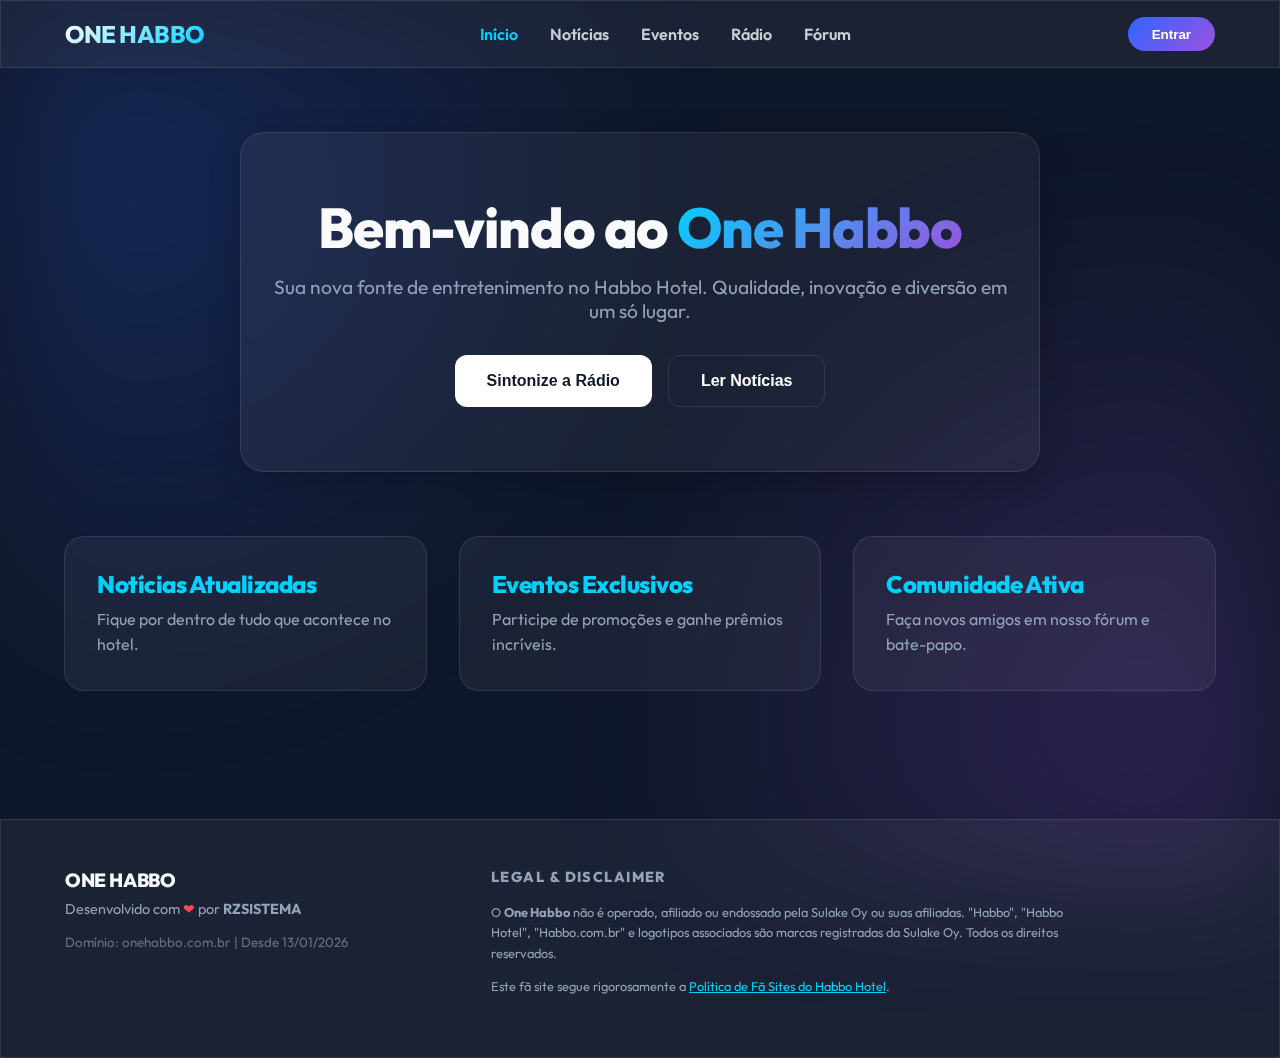
<file: index.html>
<!DOCTYPE html>
<html lang="pt-BR">
  <head>
    <meta charset="UTF-8" />
    <meta name="viewport" content="width=device-width, initial-scale=1.0" />
    <title>One Habbo - O Melhor Fã Site do Habbo Hotel</title>
    <meta
      name="description"
      content="One Habbo - Notícias, eventos e diversão para o Habbo Hotel. Desenvolvido por RZSISTEMA."
    />
    <link rel="stylesheet" href="style.css" />
    <link rel="preconnect" href="https://fonts.googleapis.com" />
    <link rel="preconnect" href="https://fonts.gstatic.com" crossorigin />
    <link
      href="https://fonts.googleapis.com/css2?family=Outfit:wght@300;400;600;800&display=swap"
      rel="stylesheet"
    />
  </head>
  <body>
    <div class="background-globes"></div>

    <header class="glass-header">
      <div class="logo-container">
        <h1 class="brand-logo">ONE <span class="highlight">HABBO</span></h1>
      </div>
      <nav class="nav-links">
        <a href="#" class="active">Início</a>
        <a href="#">Notícias</a>
        <a href="#">Eventos</a>
        <a href="#">Rádio</a>
        <a href="#">Fórum</a>
      </nav>
      <div class="user-actions">
        <button class="btn-login">Entrar</button>
      </div>
    </header>

    <main>
      <section class="hero-section">
        <div class="hero-content glass-card">
          <h2>Bem-vindo ao <span class="gradient-text">One Habbo</span></h2>
          <p>
            Sua nova fonte de entretenimento no Habbo Hotel. Qualidade, inovação
            e diversão em um só lugar.
          </p>
          <div class="cta-group">
            <button class="btn-primary">Sintonize a Rádio</button>
            <button class="btn-secondary">Ler Notícias</button>
          </div>
        </div>
      </section>

      <section class="features-grid">
        <div class="feature-card glass-card">
          <h3>Notícias Atualizadas</h3>
          <p>Fique por dentro de tudo que acontece no hotel.</p>
        </div>
        <div class="feature-card glass-card">
          <h3>Eventos Exclusivos</h3>
          <p>Participe de promoções e ganhe prêmios incríveis.</p>
        </div>
        <div class="feature-card glass-card">
          <h3>Comunidade Ativa</h3>
          <p>Faça novos amigos em nosso fórum e bate-papo.</p>
        </div>
      </section>
    </main>

    <footer class="glass-footer">
      <div class="footer-content">
        <div class="footer-brand">
          <h4>ONE HABBO</h4>
          <p>
            Desenvolvido com <span style="color: #ff4757">❤</span> por
            <strong>RZSISTEMA</strong>
          </p>
          <small>Domínio: onehabbo.com.br | Desde 13/01/2026</small>
        </div>

        <div class="footer-legal">
          <h5>Legal & Disclaimer</h5>
          <p>
            O <strong>One Habbo</strong> não é operado, afiliado ou endossado
            pela Sulake Oy ou suas afiliadas. "Habbo", "Habbo Hotel",
            "Habbo.com.br" e logotipos associados são marcas registradas da
            Sulake Oy. Todos os direitos reservados.
          </p>
          <p>
            Este fã site segue rigorosamente a
            <a
              href="https://help.habbo.com.br/hc/pt-br/articles/360011610939-Pol%C3%ADtica-de-F%C3%A3-Sites-do-Habbo-Hotel#:~:text=SUA%20PARTICIPA%C3%87%C3%83O%20NA%20CRIA%C3%87%C3%83O%20DE,ENTRE%20VOC%C3%8A%20E%20O%20HABBO."
              target="_blank"
              >Política de Fã Sites do Habbo Hotel</a
            >.
          </p>
        </div>
      </div>
    </footer>

    <script src="main.js"></script>
  </body>
</html>
</file>
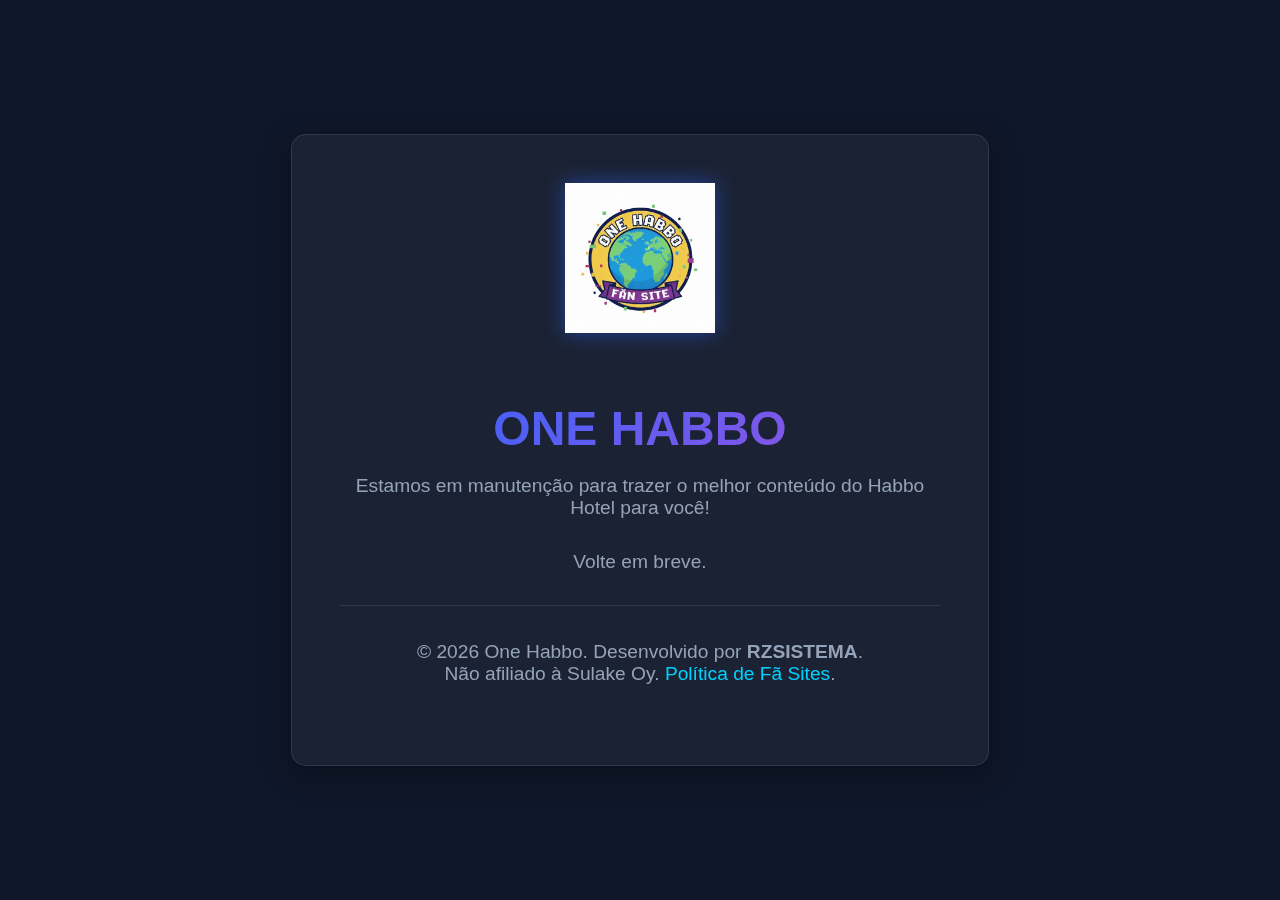
<file: frontend/index.html>
<!DOCTYPE html>
<html lang="pt-BR">
  <head>
    <meta charset="UTF-8" />
    <meta name="viewport" content="width=device-width, initial-scale=1.0" />
    <title>One Habbo - Em Breve</title>
    <style>
      body {
        margin: 0;
        padding: 0;
        background-color: #0f172a;
        color: #fff;
        font-family: "Segoe UI", Tahoma, Geneva, Verdana, sans-serif;
        display: flex;
        justify-content: center;
        align-items: center;
        height: 100vh;
        overflow: hidden;
      }

      .container {
        text-align: center;
        background: rgba(255, 255, 255, 0.05);
        backdrop-filter: blur(10px);
        padding: 3rem;
        border-radius: 15px;
        border: 1px solid rgba(255, 255, 255, 0.1);
        max-width: 600px;
        width: 90%;
        box-shadow: 0 8px 32px 0 rgba(0, 0, 0, 0.37);
      }

      h1 {
        font-size: 3rem;
        margin-bottom: 0.5rem;
        background: linear-gradient(135deg, #2e66ff, #9b51e0);
        -webkit-background-clip: text;
        -webkit-text-fill-color: transparent;
      }

      p {
        font-size: 1.2rem;
        color: #94a3b8;
        margin-bottom: 2rem;
      }

      .logo {
          width: 150px;
          height: auto;
          margin-bottom: 2rem;
          filter: drop-shadow(0 0 10px rgba(46, 102, 255, 0.5));
      }

      .footer {
        margin-top: 2rem;
        font-size: 0.8rem;
        color: #64748b;
        border-top: 1px solid rgba(255, 255, 255, 0.1);
        padding-top: 1rem;
      }

      a {
        color: #00d2ff;
        text-decoration: none;
      }
    </style>
  </head>
  <body>
    <div class="container">
      <img src="../img/logo.png" alt="One Habbo Logo" class="logo">
      <h1>ONE HABBO</h1>
      <p>
        Estamos em manutenção para trazer o melhor conteúdo do Habbo Hotel para
        você!
      </p>
      <p>Volte em breve.</p>

      <div class="footer">
        <p>
          &copy; 2026 One Habbo. Desenvolvido por
          <strong>RZSISTEMA</strong>.<br />
          Não afiliado à Sulake Oy.
          <a
            href="https://github.com/RZSISTEMAs/one-habbo/wiki/Politica-de-Fa-Sites"
            target="_blank"
            >Política de Fã Sites</a
          >.
        </p>
      </div>
    </div>
  </body>
</html>
</file>
<file: style.css>
:root {
  --primary-color: #2e66ff;
  --secondary-color: #9b51e0;
  --accent-color: #00d2ff;
  --bg-dark: #0f172a;
  --glass-bg: rgba(255, 255, 255, 0.05);
  --glass-border: rgba(255, 255, 255, 0.1);
  --text-main: #f8fafc;
  --text-muted: #94a3b8;
  --font-family: "Outfit", sans-serif;
}

* {
  margin: 0;
  padding: 0;
  box-sizing: border-box;
}

body {
  font-family: var(--font-family);
  background-color: var(--bg-dark);
  color: var(--text-main);
  overflow-x: hidden;
  min-height: 100vh;
  position: relative;
}

/* Background Effects */
.background-globes {
  position: fixed;
  top: 0;
  left: 0;
  width: 100vw;
  height: 100vh;
  z-index: -1;
  background: radial-gradient(
      circle at 10% 20%,
      rgba(46, 102, 255, 0.2) 0%,
      transparent 40%
    ),
    radial-gradient(
      circle at 90% 80%,
      rgba(155, 81, 224, 0.2) 0%,
      transparent 40%
    );
  filter: blur(60px);
}

/* Typography */
h1,
h2,
h3,
h4,
h5 {
  font-weight: 800;
  letter-spacing: -0.02em;
}

a {
  text-decoration: none;
  color: inherit;
  transition: all 0.3s ease;
}

/* Glassmorphism Utilities */
.glass-header,
.glass-card,
.glass-footer {
  background: var(--glass-bg);
  backdrop-filter: blur(12px);
  -webkit-backdrop-filter: blur(12px);
  border: 1px solid var(--glass-border);
}

/* Header */
.glass-header {
  display: flex;
  justify-content: space-between;
  align-items: center;
  padding: 1rem 5%;
  position: sticky;
  top: 0;
  z-index: 100;
  border-bottom: 1px solid var(--glass-border);
}

.brand-logo {
  font-size: 1.5rem;
  background: linear-gradient(135deg, #fff 0%, var(--accent-color) 100%);
  -webkit-background-clip: text;
  -webkit-text-fill-color: transparent;
}

.nav-links {
  display: flex;
  gap: 2rem;
}

.nav-links a {
  font-weight: 600;
  opacity: 0.8;
  position: relative;
}

.nav-links a:hover,
.nav-links a.active {
  opacity: 1;
  color: var(--accent-color);
}

.nav-links a::after {
  content: "";
  position: absolute;
  bottom: -4px;
  left: 0;
  width: 0;
  height: 2px;
  background: var(--accent-color);
  transition: width 0.3s ease;
}

.nav-links a:hover::after {
  width: 100%;
}

.btn-login {
  background: linear-gradient(
    135deg,
    var(--primary-color),
    var(--secondary-color)
  );
  border: none;
  padding: 0.6rem 1.5rem;
  border-radius: 50px;
  color: #fff;
  font-weight: 600;
  cursor: pointer;
  transition: transform 0.2s;
}

.btn-login:hover {
  transform: scale(1.05);
  box-shadow: 0 4px 15px rgba(46, 102, 255, 0.4);
}

/* Main Content */
main {
  padding: 4rem 5%;
  max-width: 1400px;
  margin: 0 auto;
}

.hero-section {
  text-align: center;
  margin-bottom: 4rem;
}

.hero-content {
  padding: 4rem 2rem;
  border-radius: 24px;
  max-width: 800px;
  margin: 0 auto;
  box-shadow: 0 8px 32px rgba(0, 0, 0, 0.2);
}

.gradient-text {
  background: linear-gradient(
    135deg,
    var(--accent-color),
    var(--secondary-color)
  );
  -webkit-background-clip: text;
  -webkit-text-fill-color: transparent;
}

.hero-content h2 {
  font-size: 3.5rem;
  margin-bottom: 1rem;
  line-height: 1.1;
}

.hero-content p {
  font-size: 1.2rem;
  color: var(--text-muted);
  margin-bottom: 2rem;
}

.cta-group {
  display: flex;
  justify-content: center;
  gap: 1rem;
}

.btn-primary {
  background: #fff;
  color: var(--bg-dark);
  border: none;
  padding: 1rem 2rem;
  border-radius: 12px;
  font-weight: 700;
  cursor: pointer;
  font-size: 1rem;
  transition: transform 0.2s;
}

.btn-primary:hover {
  transform: translateY(-2px);
}

.btn-secondary {
  background: transparent;
  color: #fff;
  border: 1px solid var(--glass-border);
  padding: 1rem 2rem;
  border-radius: 12px;
  font-weight: 600;
  cursor: pointer;
  font-size: 1rem;
  transition: background 0.2s;
}

.btn-secondary:hover {
  background: var(--glass-bg);
}

/* Features Grid */
.features-grid {
  display: grid;
  grid-template-columns: repeat(auto-fit, minmax(300px, 1fr));
  gap: 2rem;
}

.feature-card {
  padding: 2rem;
  border-radius: 20px;
  transition: transform 0.3s, border-color 0.3s;
}

.feature-card:hover {
  transform: translateY(-5px);
  border-color: var(--primary-color);
}

.feature-card h3 {
  font-size: 1.5rem;
  margin-bottom: 0.5rem;
  color: var(--accent-color);
}

.feature-card p {
  color: var(--text-muted);
  line-height: 1.6;
}

/* Footer & Legal */
.glass-footer {
  margin-top: 4rem;
  padding: 3rem 5%;
  border-top: 1px solid var(--glass-border);
}

.footer-content {
  max-width: 1400px;
  margin: 0 auto;
  display: grid;
  grid-template-columns: 1fr 2fr;
  gap: 4rem;
}

.footer-brand h4 {
  font-size: 1.2rem;
  margin-bottom: 0.5rem;
}

.footer-brand p {
  color: var(--text-muted);
  font-size: 0.9rem;
}

.footer-brand small {
  display: block;
  margin-top: 1rem;
  color: var(--text-muted);
  opacity: 0.6;
}

.footer-legal h5 {
  font-size: 0.9rem;
  text-transform: uppercase;
  letter-spacing: 0.1em;
  color: var(--text-muted);
  margin-bottom: 1rem;
}

.footer-legal p {
  font-size: 0.8rem;
  color: var(--text-muted);
  line-height: 1.6;
  margin-bottom: 0.8rem;
  max-width: 600px;
}

.footer-legal a {
  color: var(--accent-color);
  text-decoration: underline;
}

@media (max-width: 768px) {
  .footer-content {
    grid-template-columns: 1fr;
    gap: 2rem;
  }

  .hero-content h2 {
    font-size: 2.5rem;
  }
}
</file>
